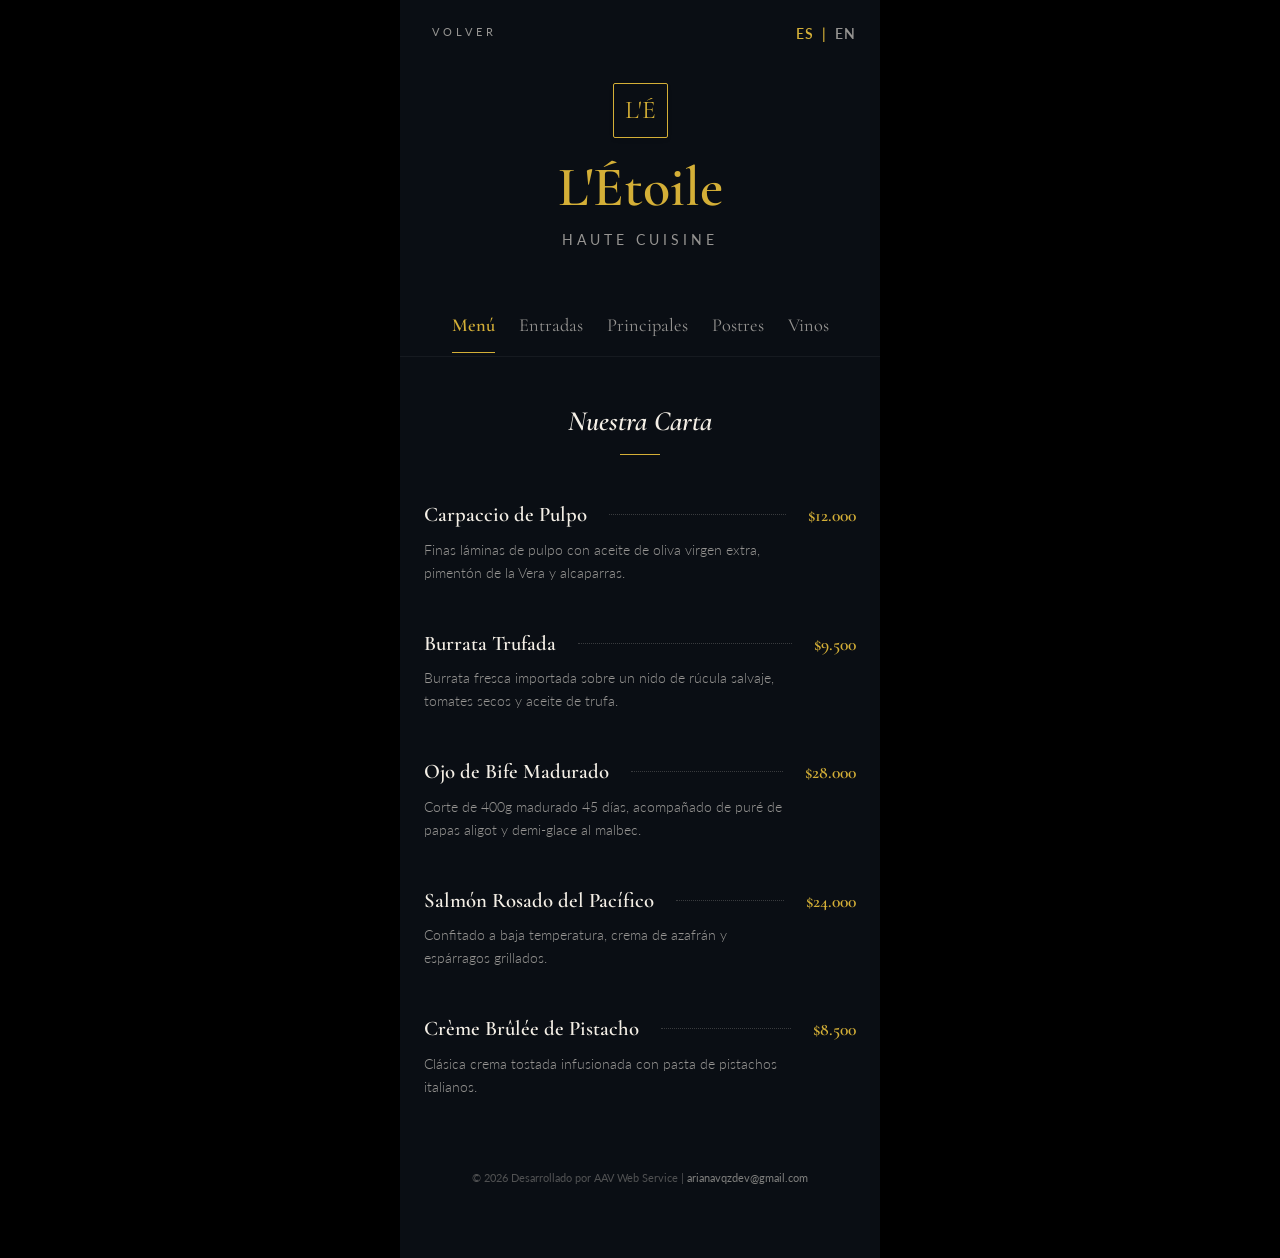
<file: demos/restaurante/index.html>
<!DOCTYPE html>
<html lang="es">
<head>
    <meta charset="UTF-8">
    <meta name="viewport" content="width=device-width, initial-scale=1.0">
    <title>Menú - L'Étoile Fine Dining</title>
    
    <link href="https://fonts.googleapis.com/css2?family=Cormorant+Garamond:ital,wght@0,400;0,600;0,700;1,400&family=Lato:wght@300;400&display=swap" rel="stylesheet">
    
    <link href="https://cdn.jsdelivr.net/npm/bootstrap@5.3.0/dist/css/bootstrap.min.css" rel="stylesheet">
    
    <link rel="stylesheet" href="style.css">
</head>
<body class="bg-elegant-body">

    <main class="app-container mx-auto position-relative min-vh-100 pb-5 shadow-lg">
        
        <header class="fine-dining-hero position-relative">

            <!-- Botón de Volver al Portfolio -->
            <a href="../../index.html" class="btn-volver position-absolute top-0 start-0 mt-4 ms-4 z-3 text-decoration-none d-flex align-items-center">
                <i class="bi bi-arrow-left me-2"></i>
                <span class="small text-uppercase tracking-widest">Volver</span>
            </a>
            
            <div class="lang-switch position-absolute top-0 end-0 mt-4 me-4 z-3">
                <span id="lang-es" class="lang-option active" onclick="cambiarIdioma('es')">ES</span>
                <span class="text-gold mx-1">|</span>
                <span id="lang-en" class="lang-option" onclick="cambiarIdioma('en')">EN</span>
            </div>

            <div class="hero-content text-center position-relative z-2">
                <div class="monogram-logo mb-3 shadow-sm">L'É</div>
                
                <h1 class="font-serif text-gold mb-0 display-4">L'Étoile</h1>
                <p class="text-champagne-muted small text-uppercase tracking-widest mt-2 mb-0" id="ui-subtitle">Haute Cuisine</p>
            </div>
        </header>

        <div class="category-elegant d-flex justify-content-center px-4 mt-4 mb-5 gap-4 overflow-x-auto no-scrollbar sticky-top z-3 pt-2 pb-1">
            <span class="elegant-tab active" data-category="todos" id="tab-todos">Menú</span>
            <span class="elegant-tab" data-category="entradas" id="tab-entradas">Entradas</span>
            <span class="elegant-tab" data-category="principales" id="tab-principales">Principales</span>
            <span class="elegant-tab" data-category="postres" id="tab-postres">Postres</span>
            <span class="elegant-tab" data-category="vinos" id="tab-vinos">Vinos</span>
        </div>

        <div class="px-4 mt-3">
            <div class="text-center mb-5">
                <h2 class="font-serif text-champagne fs-3 fst-italic" id="title-category">Nuestra Carta</h2>
                <div class="gold-separator mx-auto mt-3"></div>
            </div>
            
            <div class="d-flex flex-column gap-5" id="menu-container">
                </div>
        </div>

        <footer class="text-center py-4 mt-5">
            <p class="footer-copyright mb-0">
                © 2026 Desarrollado por AAV Web Service <br class="d-block d-sm-none"> 
                <span class="d-none d-sm-inline">|</span> 
                <a href="mailto:arianavqzdev@gmail.com" class="footer-link text-decoration-none">arianavqzdev@gmail.com</a>
            </p>
        </footer>
        
    </main>

    <script src="https://cdn.jsdelivr.net/npm/bootstrap@5.3.0/dist/js/bootstrap.bundle.min.js"></script>
    <script src="script.js"></script>
</body>
</html>
</file>
<file: demos/restaurante/style.css>
/* ==========================================
   PALETA "MIDNIGHT LUXURY"
   ========================================== */
:root {
    --midnight: #0A0E14;         /* Azul/Gris noche super profundo */
    --gold: #D4AF37;             /* Dorado clásico */
    --gold-muted: rgba(212, 175, 55, 0.3);
    --champagne: #F4EFE6;        /* Blanco roto/crema para que no lastime la vista */
    --champagne-muted: rgba(244, 239, 230, 0.6);
}

body.bg-elegant-body {
    background-color: #000000; /* Fondo fuera del celular en PC */
    font-family: 'Lato', sans-serif;
    color: var(--champagne);
}

.font-serif {
    font-family: 'Cormorant Garamond', serif;
    font-weight: 600;
}

.text-gold { color: var(--gold); }
.text-champagne { color: var(--champagne); }
.text-champagne-muted { color: var(--champagne-muted); }

.border-gold-subtle { border-color: var(--gold-muted) !important; }
.tracking-widest { letter-spacing: 4px; }

.app-container {
    width: 100%;
    max-width: 480px;
    background-color: var(--midnight);
    min-height: 100vh;
}

/* ==========================================
   HERO E IDENTIDAD VISUAL
   ========================================== */
.fine-dining-hero {
    /* Imagen de las mesas del restaurante con un degradado que funde al azul noche */
    background: linear-gradient(to bottom, rgba(10, 14, 20, 0.4) 0%, var(--midnight) 100%), 
                url('https://images.unsplash.com/photo-1544148103-0773bf10d330?q=80&w=800&auto=format&fit=crop');
    background-size: cover;
    background-position: center;
    min-height: 280px;
    display: flex;
    flex-direction: column;
    justify-content: flex-end;
    padding-bottom: 30px;
}

/* El Monograma (Escudo/Logo) */
.monogram-logo {
    width: 55px;
    height: 55px;
    margin: 0 auto;
    border: 1px solid var(--gold);
    color: var(--gold);
    display: flex;
    align-items: center;
    justify-content: center;
    font-family: 'Cormorant Garamond', serif;
    font-size: 1.6rem;
    background-color: rgba(10, 14, 20, 0.5); /* Sutil fondo oscuro para que resalte en la foto */
    border-radius: 2px;
}

.monogram-logo-small {
    width: 30px; height: 30px;
    border: 1px solid var(--gold-muted);
    color: var(--gold-muted);
    display: flex; align-items: center; justify-content: center;
    font-family: 'Cormorant Garamond', serif;
    font-size: 1rem;
}

/* ==========================================
   BOTÓN DE IDIOMA Y PESTAÑAS
   ========================================== */
.lang-switch {
    font-size: 0.85rem;
    font-weight: 600;
    letter-spacing: 1px;
}

.lang-option {
    cursor: pointer;
    color: var(--champagne-muted);
    transition: color 0.3s ease;
}

.lang-option.active { color: var(--gold); }

.category-elegant {
    white-space: nowrap;
    border-bottom: 1px solid rgba(255,255,255,0.05);
    background-color: var(--midnight); /* Para que al hacer sticky quede bien */
}

.elegant-tab {
    font-family: 'Cormorant Garamond', serif;
    font-size: 1.15rem;
    color: var(--champagne-muted);
    padding-bottom: 12px;
    cursor: pointer;
    position: relative;
    transition: all 0.4s ease;
}

.elegant-tab.active {
    color: var(--gold);
    font-weight: 600;
}

.elegant-tab.active::after {
    content: '';
    position: absolute;
    bottom: -1px;
    left: 0;
    width: 100%;
    height: 1px;
    background-color: var(--gold);
}

.no-scrollbar::-webkit-scrollbar { display: none; }
.no-scrollbar { -ms-overflow-style: none; scrollbar-width: none; }

.gold-separator {
    width: 40px;
    height: 1px;
    background-color: var(--gold);
}

/* ==========================================
   DISEÑO DE PLATOS (DARK LUXURY)
   ========================================== */
.menu-item-elegant { position: relative; }

.item-header {
    display: flex;
    align-items: baseline;
    margin-bottom: 8px;
}

.item-name {
    font-size: 1.3rem;
    color: var(--champagne);
    margin: 0;
    padding-right: 12px;
    background-color: var(--midnight);
    z-index: 2;
}

.item-dots {
    flex-grow: 1;
    border-bottom: 1px dotted rgba(244, 239, 230, 0.2); /* Puntos re sutiles */
    margin: 0 10px;
    position: relative;
    top: -6px;
}

.item-price {
    font-size: 1.1rem;
    color: var(--gold);
    margin: 0;
    padding-left: 12px;
    background-color: var(--midnight);
    z-index: 2;
}

.item-desc {
    font-size: 0.9rem;
    line-height: 1.6;
    font-weight: 300;
    color: var(--champagne-muted);
    margin-bottom: 0;
    padding-right: 15%;
}

.animate-fade-slow {
    animation: fadeInElegant 0.6s ease forwards;
}

@keyframes fadeInElegant {
    from { opacity: 0; transform: translateY(10px); }
    to { opacity: 1; transform: translateY(0); }
}

/* ==========================================
   BOTÓN VOLVER (DEMO PORTFOLIO)
   ========================================== */
.btn-volver {
    color: var(--champagne-muted);
    font-size: 0.8rem;
    transition: all 0.3s ease;
}

.btn-volver:hover {
    color: var(--gold);
    transform: translateX(-3px); /* Se mueve apenitas a la izquierda al pasar el mouse */
}

.btn-volver i {
    font-size: 1.1rem; /* Flecha un poquito más grande que el texto */
}

/* ==========================================
   FOOTER COPYRIGHT (RESTAURANTE) - SUTIL
   ========================================== */
.footer-copyright {
    font-size: 0.7rem;
    color: rgba(244, 239, 230, 0.3); /* Crema casi invisible */
}

.footer-link {
    color: rgba(244, 239, 230, 0.5);
    font-weight: normal;
    transition: color 0.3s ease;
}

.footer-link:hover {
    color: var(--gold); /* Se ilumina en dorado al tocarlo */
}
</file>
